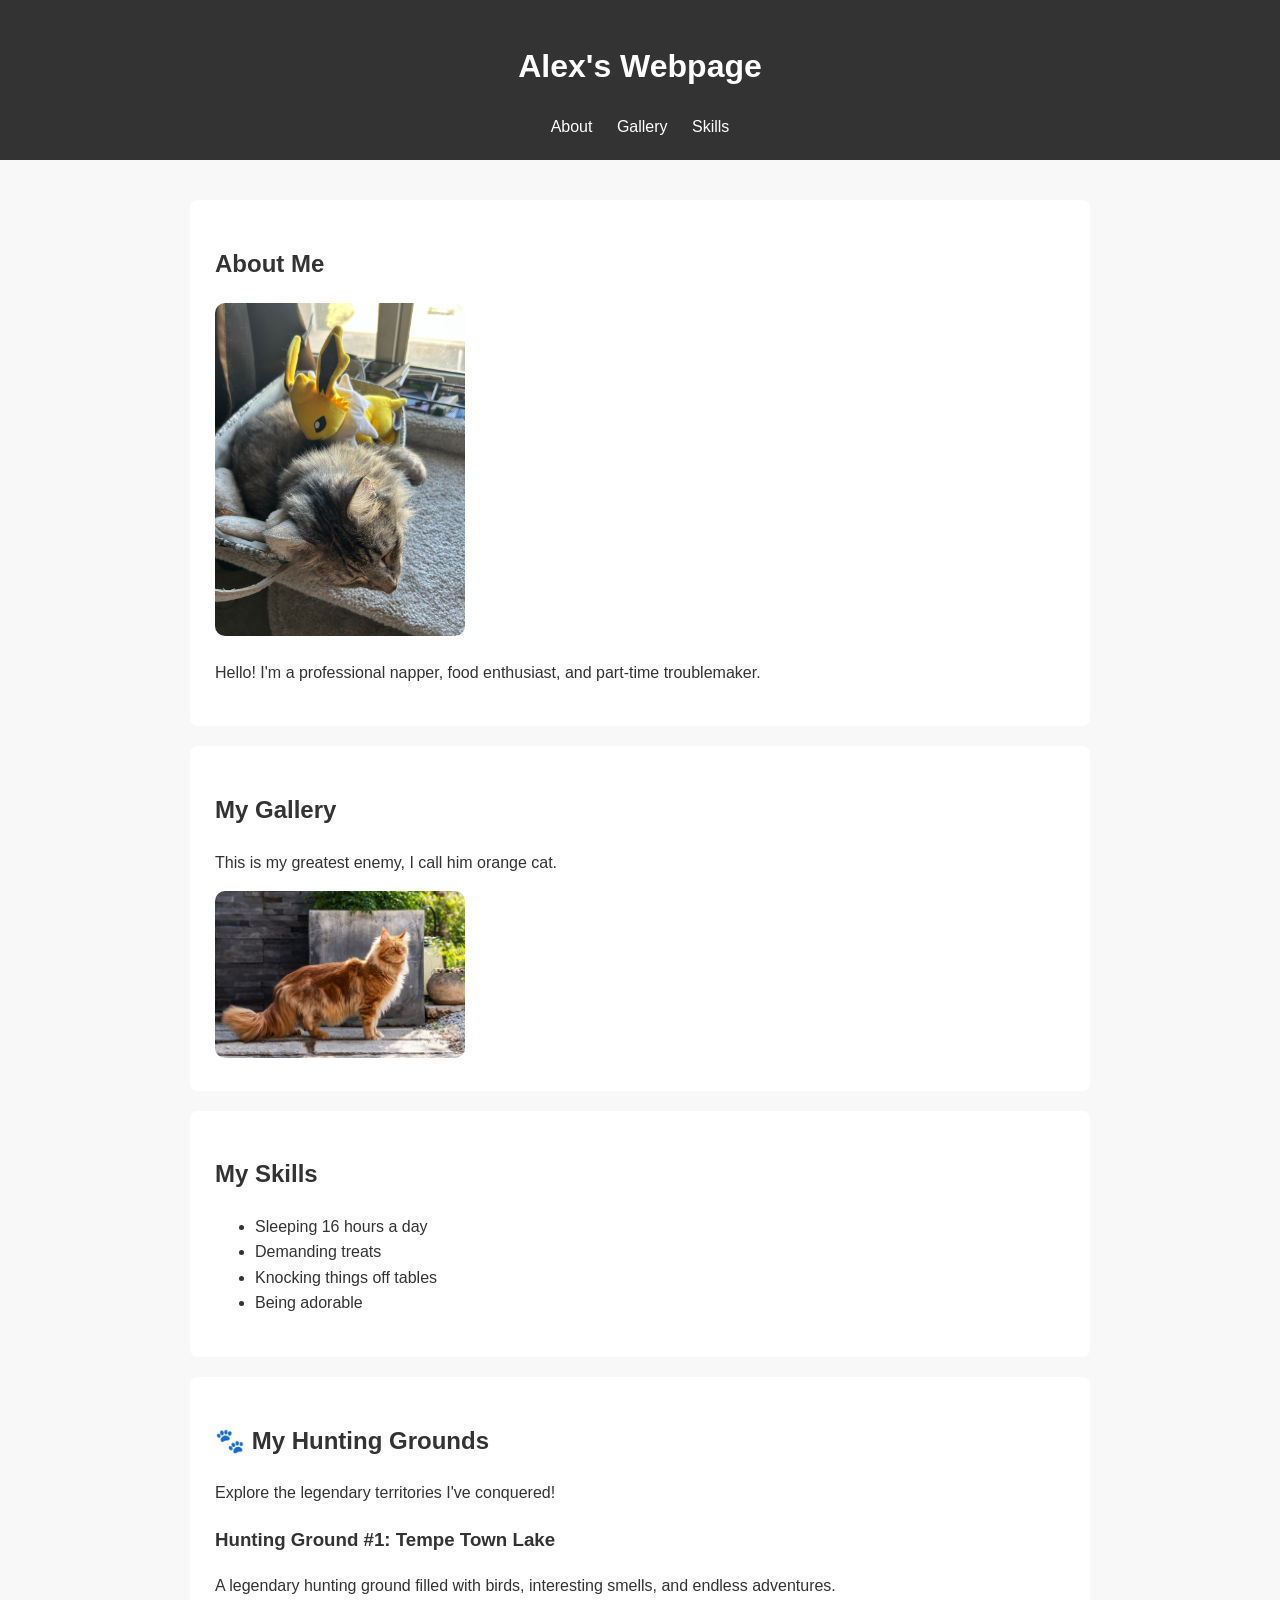
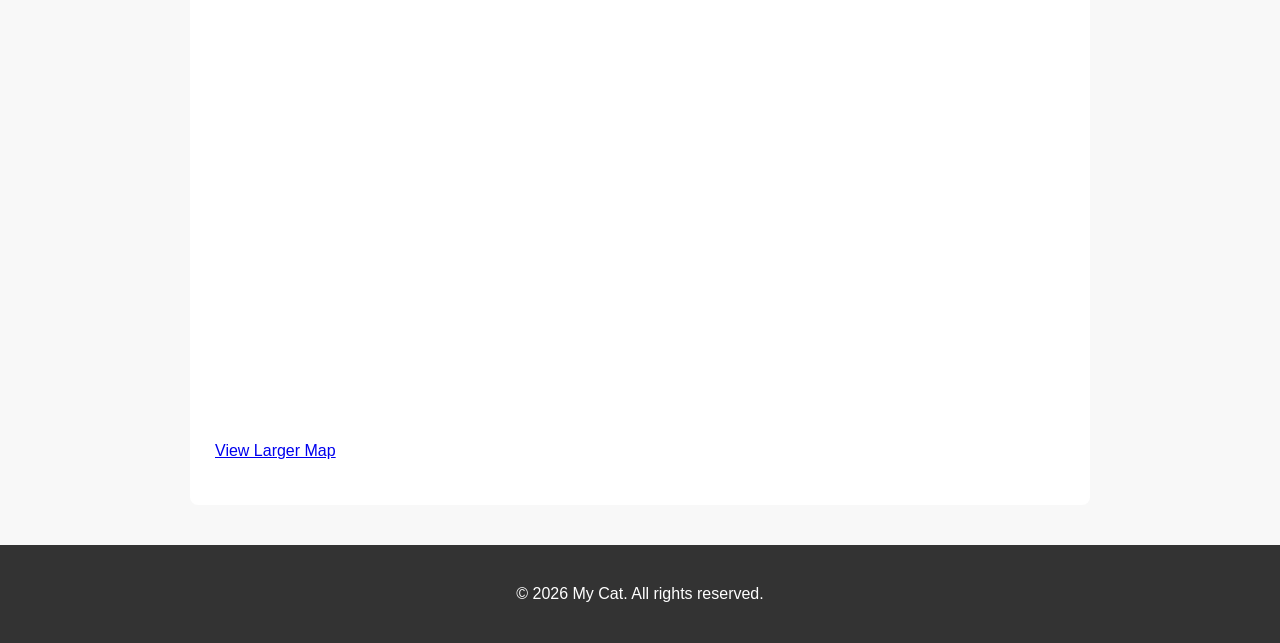
<file: index.html>
<!DOCTYPE html>
<html lang="en">
<head>
    <meta charset="UTF-8">
    <meta name="viewport" content="width=device-width, initial-scale=1.0">
    <title>My Cat's Portfolio</title>
    <link rel="stylesheet" href="style.css">
</head>
<body>

    <header>
        <h1>Alex's Webpage</h1>
        <nav>
            <a href="#about">About</a>
            <a href="#gallery">Gallery</a>
            <a href="#skills">Skills</a>
        </nav>
    </header>

    <main>
        <section id="about">
            <h2>About Me</h2>
            <img src="alex.jpg" alt="My adorable cat" width="250">
            <p>Hello! I'm a professional napper, food enthusiast, and part-time troublemaker.</p>
        </section>

        <section id="gallery">
            <h2>My Gallery</h2>
            <p>This is my greatest enemy, I call him orange cat.</p>
            <img src="cat.jpg" alt="Enemy!!!" width="250">
        </section>

        <section id="skills">
            <h2>My Skills</h2>
            <ul>
                <li>Sleeping 16 hours a day</li>
                <li>Demanding treats</li>
                <li>Knocking things off tables</li>
                <li>Being adorable</li>
            </ul>
        </section>

        
        <section id="hunting-grounds">
            <h2>🐾 My Hunting Grounds</h2>
            <p>Explore the legendary territories I've conquered!</p>

            <article class="hunting-location">
                <h3>Hunting Ground #1: Tempe Town Lake</h3>
                <p>
                    A legendary hunting ground filled with birds,
                    interesting smells, and endless adventures.
                </p>

                <iframe
                    title="Map of Tempe Town Lake"
                    width="100%"
                    height="400"
                    style="border: 0; border-radius: 10px;"
                    loading="lazy"
                    src="https://www.openstreetmap.org/export/embed.html?bbox=-111.955%2C33.423%2C-111.908%2C33.443&amp;layer=mapnik&amp;marker=33.43222%2C-111.93194">
                </iframe>

                <p>
                    <a href="https://www.openstreetmap.org/?mlat=33.43222&amp;mlon=-111.93194#map=15/33.43222/-111.93194"
                    target="_blank" rel="noopener noreferrer">
                        View Larger Map
                    </a>
                </p>
            </article>
        </section>

    </main>

    <footer>
        <p>&copy; 2026 My Cat. All rights reserved.</p>
    </footer>

</body>
</html>
</file>
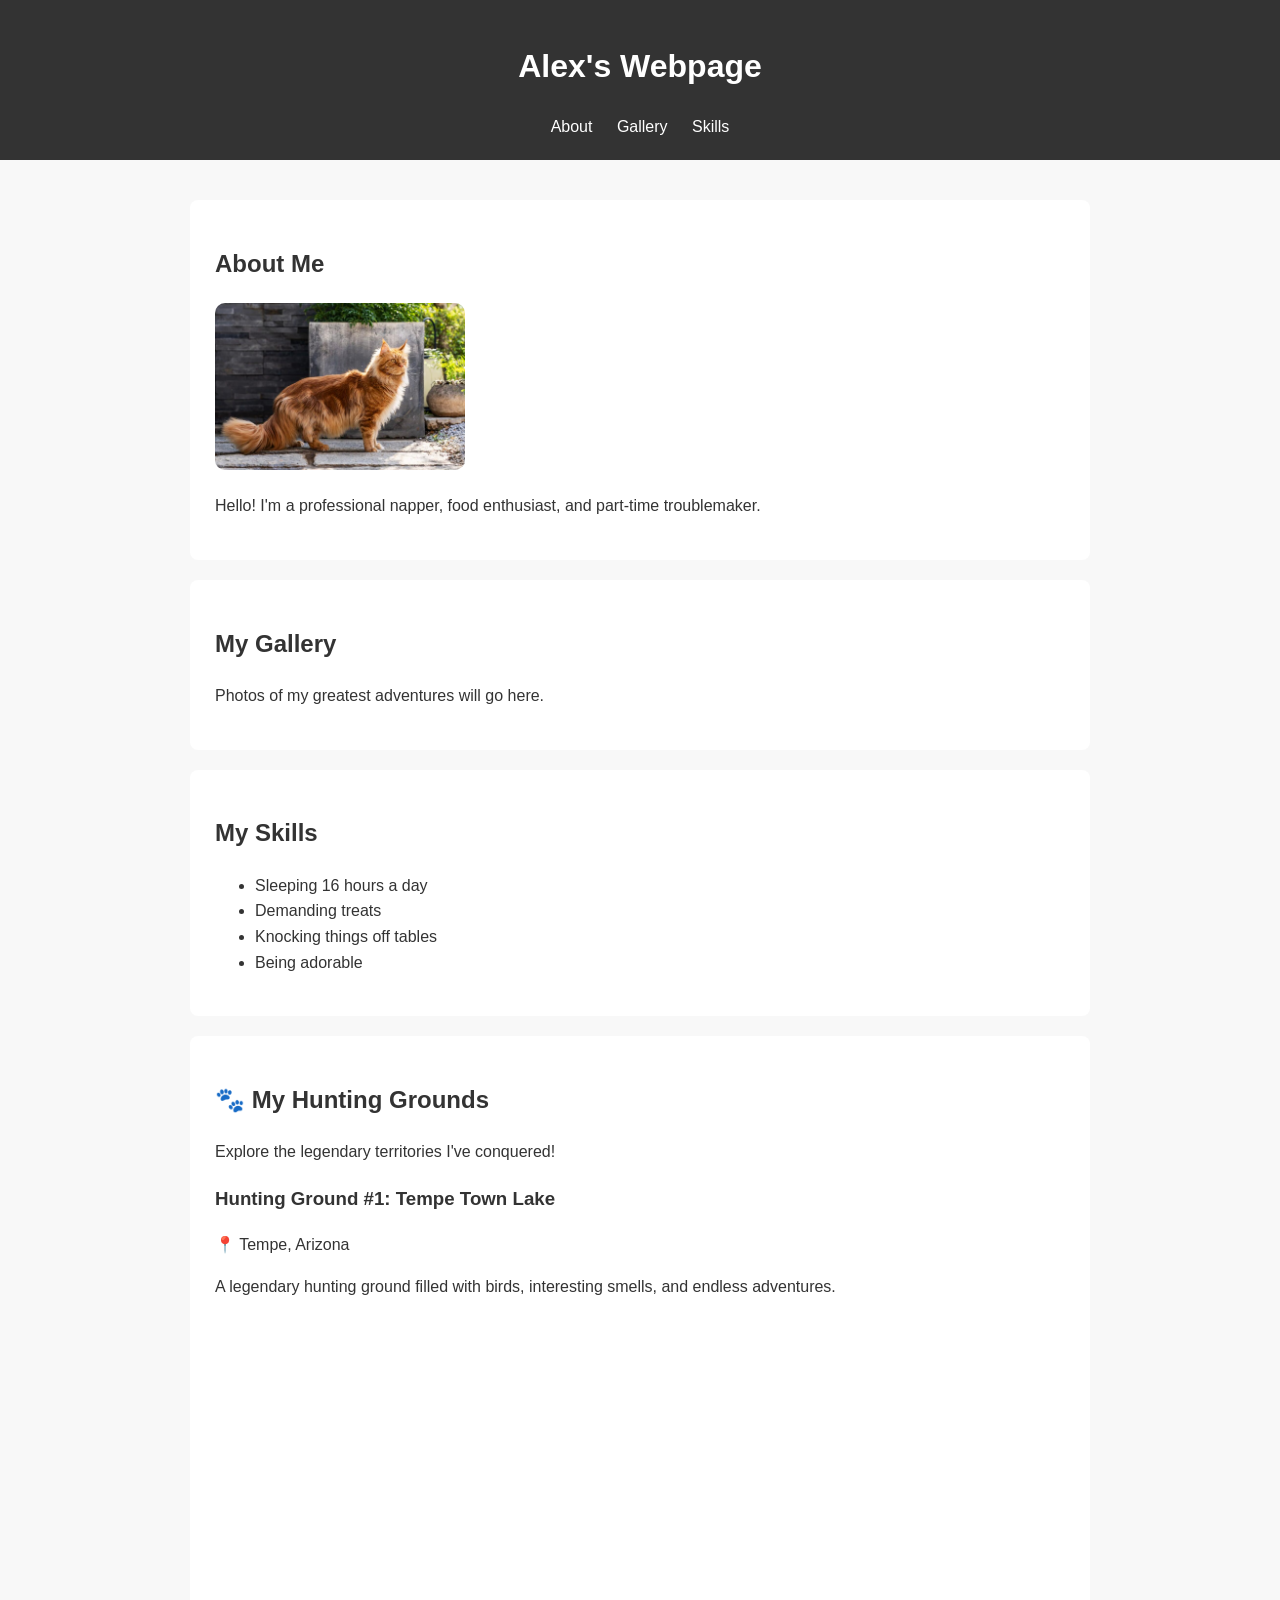
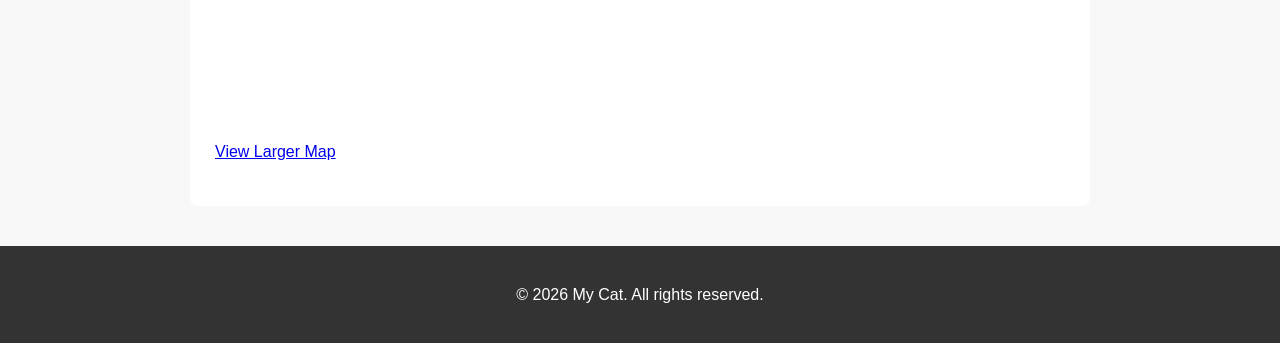
<file: a.html>
<!DOCTYPE html>
<html lang="en">
<head>
    <meta charset="UTF-8">
    <meta name="viewport" content="width=device-width, initial-scale=1.0">
    <title>My Cat's Portfolio</title>
    <link rel="stylesheet" href="style.css">
</head>
<body>

    <header>
        <h1>Alex's Webpage</h1>
        <nav>
            <a href="#about">About</a>
            <a href="#gallery">Gallery</a>
            <a href="#skills">Skills</a>
        </nav>
    </header>

    <main>
        <section id="about">
            <h2>About Me</h2>
            <img src="cat.jpg" alt="My adorable cat" width="250">
            <p>Hello! I'm a professional napper, food enthusiast, and part-time troublemaker.</p>
        </section>

        <section id="gallery">
            <h2>My Gallery</h2>
            <p>Photos of my greatest adventures will go here.</p>
        </section>

        <section id="skills">
            <h2>My Skills</h2>
            <ul>
                <li>Sleeping 16 hours a day</li>
                <li>Demanding treats</li>
                <li>Knocking things off tables</li>
                <li>Being adorable</li>
            </ul>
        </section>

        
        <section id="hunting-grounds">
            <h2>🐾 My Hunting Grounds</h2>
            <p>Explore the legendary territories I've conquered!</p>

            <article class="hunting-location">
                <h3>Hunting Ground #1: Tempe Town Lake</h3>
                <p>📍 Tempe, Arizona</p>
                <p>
                    A legendary hunting ground filled with birds,
                    interesting smells, and endless adventures.
                </p>

                <iframe
                    title="Map of Tempe Town Lake"
                    width="100%"
                    height="400"
                    style="border: 0; border-radius: 10px;"
                    loading="lazy"
                    src="
                    ">
                </iframe>

                <p>
                    <a href="https://www.openstreetmap.org/?mlat=33.43222&amp;mlon=-111.93194#map=15/33.43222/-111.93194"
                    target="_blank" rel="noopener noreferrer">
                        View Larger Map
                    </a>
                </p>
            </article>
        </section>

    </main>

    <footer>
        <p>&copy; 2026 My Cat. All rights reserved.</p>
    </footer>

</body>
</html>
</file>
<file: style.css>
<<<<<<< HEAD

* {
    box-sizing: border-box;
}

body {
    font-family: Arial, sans-serif;
    margin: 0;
    padding: 0;
    background-color: #f8f8f8;
    color: #333;
    line-height: 1.6;
}

header {
    background-color: #333;
    color: white;
    padding: 20px;
    text-align: center;
}

nav a {
    color: white;
    margin: 0 10px;
    text-decoration: none;
}

nav a:hover {
    text-decoration: underline;
}

main {
    max-width: 900px;
    margin: 40px auto;
    padding: 0 20px;
}

section {
    background-color: white;
    padding: 25px;
    margin-bottom: 20px;
    border-radius: 8px;
}

img {
    max-width: 100%;
    height: auto;
    border-radius: 10px;
}

footer {
    text-align: center;
    padding: 20px;
    background-color: #333;
    color: white;
}
=======

* {
    box-sizing: border-box;
}

body {
    font-family: Arial, sans-serif;
    margin: 0;
    padding: 0;
    background-color: #f8f8f8;
    color: #333;
    line-height: 1.6;
}

header {
    background-color: #333;
    color: white;
    padding: 20px;
    text-align: center;
}

nav a {
    color: white;
    margin: 0 10px;
    text-decoration: none;
}

nav a:hover {
    text-decoration: underline;
}

main {
    max-width: 900px;
    margin: 40px auto;
    padding: 0 20px;
}

section {
    background-color: white;
    padding: 25px;
    margin-bottom: 20px;
    border-radius: 8px;
}

img {
    max-width: 100%;
    height: auto;
    border-radius: 10px;
}

footer {
    text-align: center;
    padding: 20px;
    background-color: #333;
    color: white;
}
>>>>>>> 381b8f2b52e9a39c36378bc8762e644c245641f3
</file>
